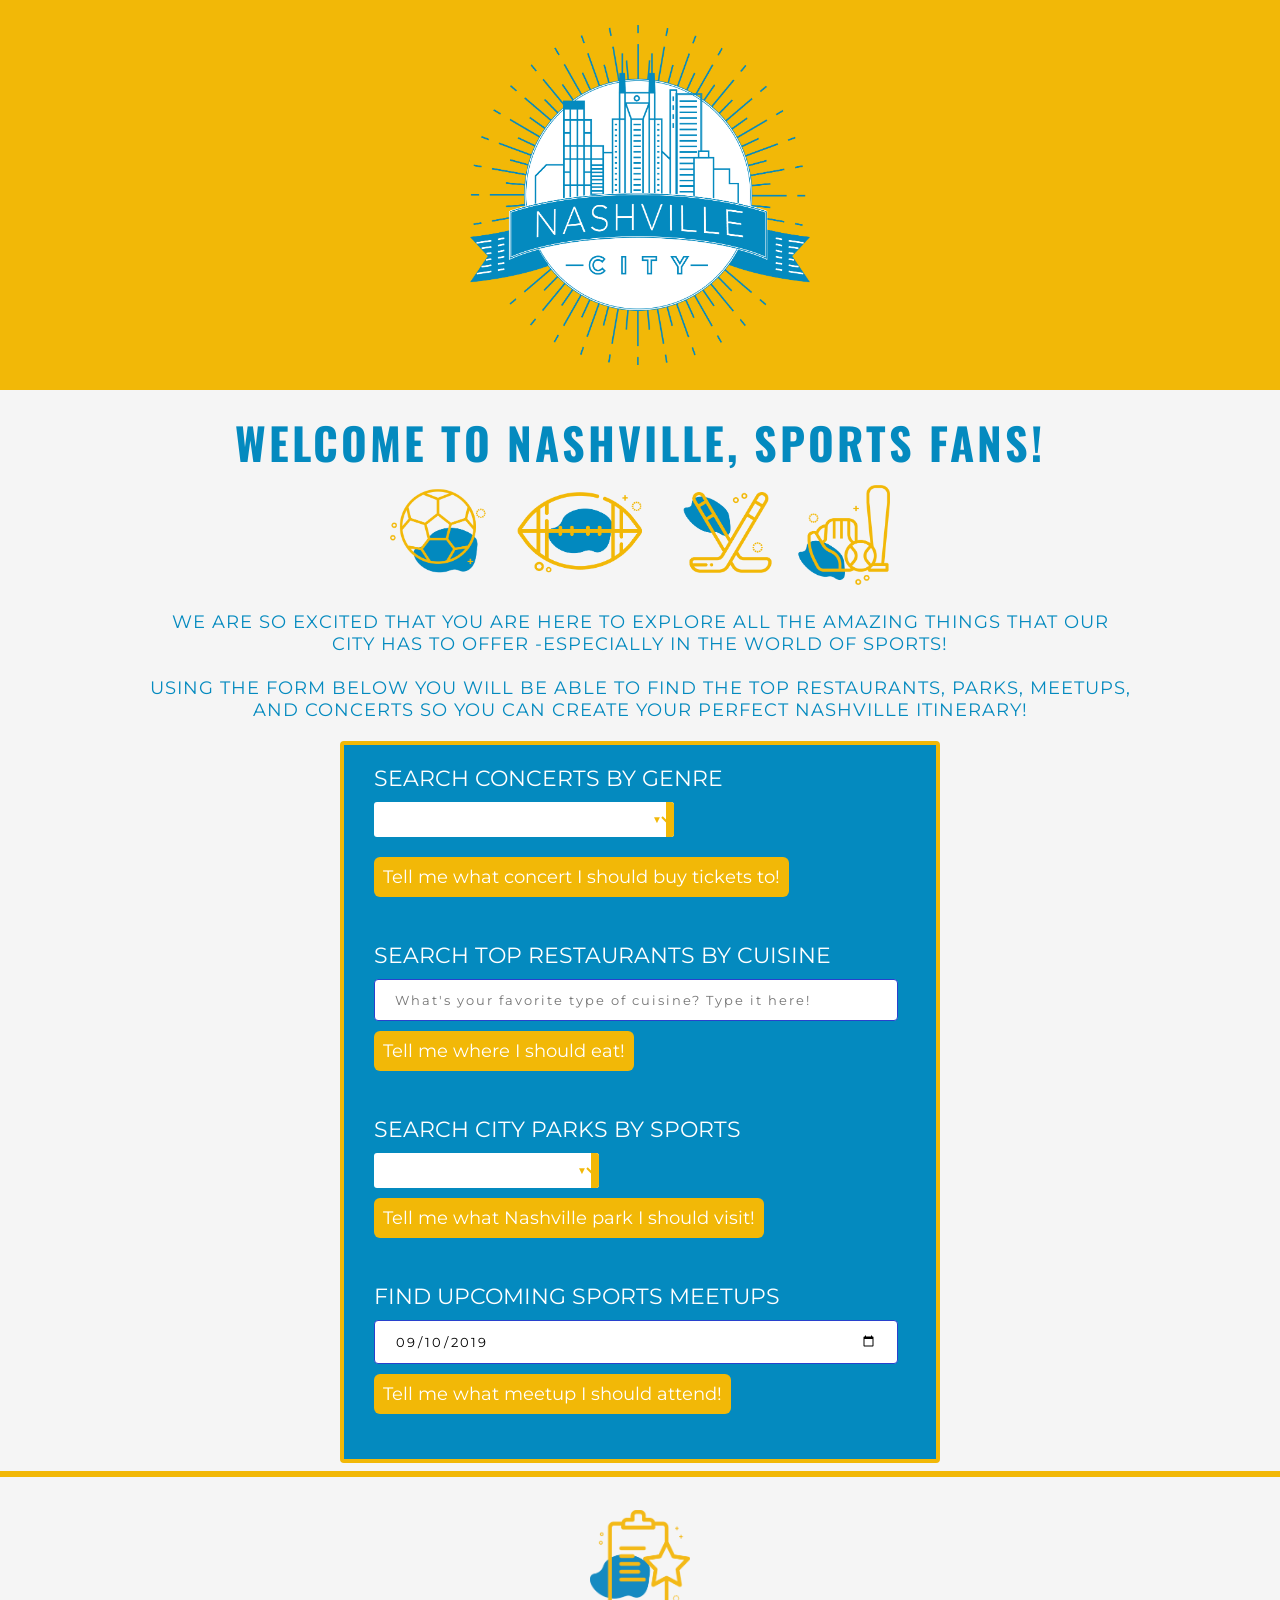
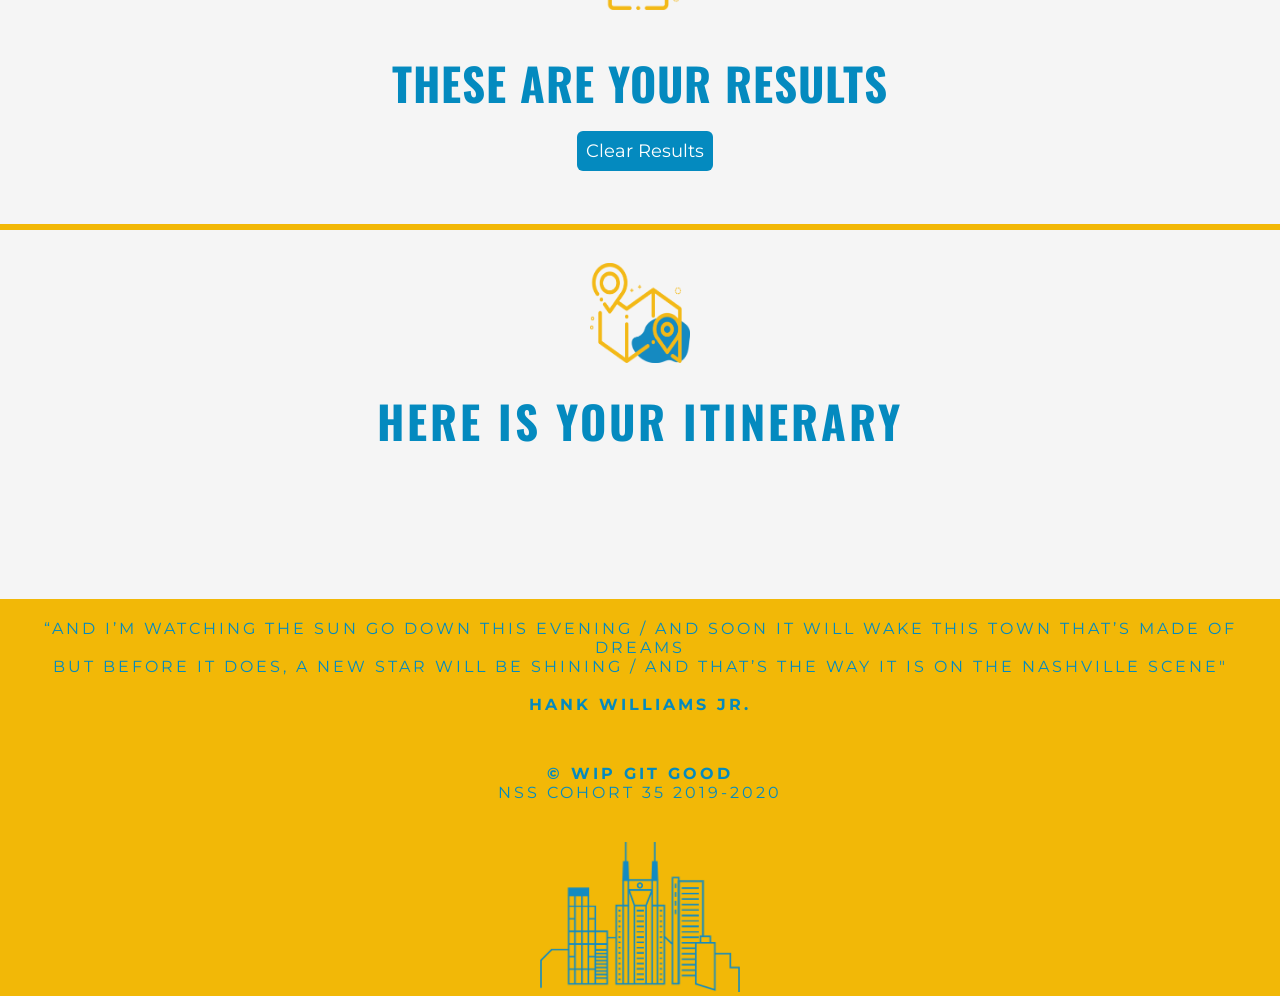
<file: src/index.html>
<!DOCTYPE html>
<html lang="en">

<head>
    <meta charset="UTF-8">
    <meta name="viewport" content="width=device-width, initial-scale=1.0">
    <meta http-equiv="X-UA-Compatible" content="ie=edge">
    <title>Find Your Way Around Nashville: Sports Style</title>
    <link rel="stylesheet" href="styles/main.css">
    <link href="https://fonts.googleapis.com/css?family=Montserrat|Oswald&display=swap" rel="stylesheet">
</head>

<body>
    <header>
        <div class="box">
            <img src="images/nashvilleimage.png" alt="nashvillesportslogo" height="340" width="340">
        </div>
        <div class="headerTitle">
            <h1>Welcome to Nashville, Sports Fans!</h1>
            <img src="images/sportsicons3.png" alt="sportsicons" height="100" width="500">
        </div>
    </header>
    <p class="introText">
        We are so excited that you are here to explore all the amazing things that our <br>city has to offer -especially in the world of sports! <br><br>Using the form below you will be able to find the top restaurants, parks, meetups, <br>and concerts
        so you can create your perfect Nashville Itinerary!
        </span>
        <section class="wrapper">
            <form>
                <fieldset>
                    <label for="concerts">Search concerts by genre</label>
                    <br>
                    <div class="custom-dropdown">
                        <select name="searchByGenre" class="searchByGenre" style="width:300px">
                        <option value="overall"></option>
                        <option value="Country">Country</option>
                        <option value="Pop">Pop</option>
                        <option value="Rock">Rock</option>
                        <option value="Metal">Metal</option>
                        <option value="Alternative Rock">Alternative Rock</option> 
                        <option value="Blues">Blues</option>   
                        <option value="Folk">Folk</option>
                        <option value="R&B">R&B</option>
                        <option value="Soul">Soul</option>
                    </select>
                    </div>
                    <br>
                    <button class="concertsButton" type="button">Tell me what concert I should buy tickets to!</button>
                </fieldset>
            </form>
            <form>
                <fieldset>
                    <label for="nashvilleRestaurants">Search top restaurants by cuisine</label>
                    <input type="text" name="restaurants" class="restaurantsInput" placeholder="What's your favorite type of cuisine? Type it here!">
                    <button class="restaurantsButton" type="button">Tell me where I should eat!</button>
                </fieldset>
            </form>
            <form>
                <fieldset>
                    <label for="parkFeatures">Search city parks by sports</label>
                    <br>
                    <div class="custom-dropdown">
                        <select class="text" name="parkFeatures" id="parkFeature">
                             <option value="overall"></option>
                              <option value="playground">🎠Playground</option>
                              <option value="dog_park">🐶Dog Park</option>
                              <option value="baseball_fields">⚾️Baseball Field</option>
                              <option value="basketball_courts">🏀Basketball Court</option>
                              <option value="volleyball">🏐Volleyball Court</option>
                              <option value="soccer_fields">⚽️Soccer Field</option>
                              <option value="football_multi_purpose_fields">🏈Football Field</option>
                              <option value="tennis_courts">🎾Tennis Court</option>
                              <option value="disc_golf">⛳️Disc Golf</option>
                              <option value="skate_park">⛸Skate Park</option>
                              <option value="swimming_pool">🏊🏽‍♂️Swimming Pool</option>
                              <option value="golf_course">🏌Golf Course</option>
                              <option value="walk_jog_paths">👟Greenway</option>
                              <option value="hiking_trails">👣Hiking Trail</option>
                              <option value="horse_trails">🐎Horse Trail</option>
                              <option value="mountain_bike_trails">🚲Mountain Bike Trail</option>
                  </select>
                    </div>
                    <br>
                    <button class="parksButton" type="button">Tell me what Nashville park I should visit!</button>
                </fieldset>
            </form>
            <form>
                <fieldset>
                    <label for="nashvilleMeetups">Find Upcoming Sports Meetups</label>
                    <input type="date" name="meetups" class="meetupsInput" placeholder="Select a date below to see what's happening in the world of meetups!">
                    <button class="meetupsButton" type="button">Tell me what meetup I should attend!</button>
                </fieldset>
            </form>
    </section>
    <hr>
    <div class="box2">
    <img src="images/results.png" alt="sportsicons" height="100" width="100">
    </div>
    <h2 class="resultsList">These are your results</h2>
    <article class ="resultsContainer">
        <button id="clearButton" type="button">Clear Results</button> 
        <section id="meetupsResults"></section>
        <section id="concertsResults"></section>
        <section id="restaurantsContainer"></section>
        <section id="parksContainer"></section>
    </article>
    <hr>
    <div class="box3">
            <img src="images/itinerary.png" alt="sportsicons" height="100" width="100">

            <h2 class="intineraryList">Here is Your Itinerary</p>
    <article class="itineraryContainer">
            <div id="meetupsItinerary"></div>
            <section id="parkItinerary"></section>
            <section id="concertItinerary"></section>
            <section id="restuarantItinerary"></section>
            
        </article>
    </div>
    <footer>
        <p class="footerQuote">“And I’m watching the sun go down this evening / And soon it will wake this town that’s made of dreams <br> But before it does, a new star will be shining / And that’s the way it is on the Nashville scene" <br>
            <br><strong>Hank Williams Jr.</strong></p>
        <p class="information"><strong>&copy; WIP GIT GOOD</strong> <br> NSS Cohort 35 2019-2020</p>
        <img src="images/skyline.png" alt="sportsicons" height="150" width="200">
    </footer>

</body>
<script src="scripts/parks.js"></script>
<script src="scripts/restaurants.js"></script>
<script src="scripts/concerts.js"></script>
<script src="scripts/meetups.js"></script>
</file>
<file: src/styles/main.css>
:root {
    --mainColor: #2841cd;
  }

* {
    margin: 0;
    padding: 0;
    box-sizing: border-box;
}


.box {
    background-color:#F2B807;
    max-width:100%;
    height:170px;
    text-align: center;
    padding-top: 25px;
    padding-bottom: 365px;
}

.box2 {
    max-width:100%;
    height: auto;
    text-align: center;
    padding-top: 25px;
    /* padding-bottom: 500px; */
}

.box3 {
    max-width:100%;
    height: auto;
    text-align: center;
    padding-top: 25px;
    /* padding-bottom: 500px; */
}


body {
    background-color: whitesmoke;
    margin: 0 auto;
}

footer {
    background-color: #F2B807;
    height: auto;
    color: #048ABF;
    text-align: center;
    font-family: 'Montserrat', sans-serif;
    
}

.footerQuote {
    padding-left: 20px;
    padding-right: 20px;
    margin-top: 45px;
    font-family: 'Montserrat', sans-serif;
}

.information {
    font-family: 'Montserrat', sans-serif;
}

h1 {
    font-family: 'Oswald';
    text-transform: uppercase;
    letter-spacing: 3px;
    padding-bottom: 10px;
}

p  {
    font-family: 'Oswald';
    text-transform: uppercase;
    letter-spacing: 3px;
    padding-bottom: 10px;
}

.headerTitle {
    padding-top: 20px;
    text-align: center;
    color: #048ABF;
    font-size: 22px;
    padding-bottom: 20px;
}

.introText {
    text-align: center;
    font-family: 'Montserrat', sans-serif;
    letter-spacing: 1px;
    padding-bottom: 20px;
    padding-left: 20px;
    padding-right: 20px;
    color: #048ABF;
    font-size: 18px;

}

.wrapper {
    background-color:#048ABF;
    width: 600px;
    padding-top: 20px;
    /* padding-bottom: 10px; */
    padding-left: 20px;
    padding-right: 20px;
    display: block;
    margin-left: auto;
    margin-right: auto;
    border-radius: 25px;
    border: 4px solid #F2B807;
    border-radius: 4px;
}

input {
    width: 95%;
    padding: 12px 20px;
    margin: 10px 0;
    box-sizing: border-box;
    border: 0.5px solid #2841cd;
    border-radius: 4px;
    font-family: 'Montserrat', sans-serif;
    text-decoration: none;
    letter-spacing: 2px;
    margin-left: 10px;
  }

  fieldset {
      border: 0px;
  }

  label {
    font-family: 'Montserrat', sans-serif;
    font-size: 22px;
    color: white;
    margin-left: 10px;
    text-transform: uppercase;
  }

 .parksButton {
  margin-bottom: 45px;
 background-color: #F2B807;
 padding: .5em;
 -moz-border-radius: 5px;
 -webkit-border-radius: 5px;
 border-radius: 6px;
 color: #fff;
 font-family: 'Montserrat', sans-serif;
 font-size: 18px;
 text-decoration: none;
 border: none;
 margin-left: 10px;
 }

 .restaurantsButton {
 margin-bottom: 20px;
margin-bottom: 45px;
 background-color: #F2B807;
 padding: .5em;
 -moz-border-radius: 5px;
 -webkit-border-radius: 5px;
 border-radius: 6px;
 color: #fff;
 font-family: 'Montserrat', sans-serif;
 font-size: 18px;
 text-decoration: none;
 border: none;
 margin-left: 10px;
 }

 .concertsButton {
 margin-bottom: 45px;
 margin-top: 10px;
 background-color: #F2B807;
 padding: .5em;
 -moz-border-radius: 5px;
 -webkit-border-radius: 5px;
 border-radius: 6px;
 color: #fff;
 font-family: 'Montserrat', sans-serif;
 font-size: 18px;
 text-decoration: none;
 border: none;
margin-left: 10px;
}

.meetupsButton {
    margin-bottom: 45px;
    background-color: #F2B807;
    padding: .5em;
    -moz-border-radius: 5px;
    -webkit-border-radius: 5px;
    border-radius: 6px;
    color: #fff;
    font-family: 'Montserrat', sans-serif;
    font-size: 18px;
    text-decoration: none;
    border: none;
    margin-left: 10px;
   }
   
.save_button {
margin-top: 20px;  
margin-bottom: 45px;
 background-color: #F2B807;
 padding: .5em;
 -moz-border-radius: 5px;
 -webkit-border-radius: 5px;
 border-radius: 6px;
 color: #fff;
 font-family: 'Montserrat', sans-serif;
 font-size: 18px;
 text-decoration: none;
 border: none;
 margin-left: 10px;
   }
.save_button_parks {
    margin-top: 20px;  
    margin-bottom: 45px;
     background-color: #F2B807;
     padding: .5em;
     -moz-border-radius: 5px;
     -webkit-border-radius: 5px;
     border-radius: 6px;
     color: #fff;
     font-family: 'Montserrat', sans-serif;
     font-size: 18px;
     text-decoration: none;
     border: none;
     margin-left: 10px;
       }

.save_button_restaurant {
    margin-top: 20px;  
    margin-bottom: 45px;
     background-color: #F2B807;
     padding: .5em;
     -moz-border-radius: 5px;
     -webkit-border-radius: 5px;
     border-radius: 6px;
     color: #fff;
     font-family: 'Montserrat', sans-serif;
     font-size: 18px;
     text-decoration: none;
     border: none;
     margin-left: 10px;
       }     

       #clearButton {
        margin-bottom: 45px;
       background-color: #048ABF;
       padding: .5em;
       -moz-border-radius: 5px;
       -webkit-border-radius: 5px;
       border-radius: 6px;
       color: #fff;
       font-family: 'Montserrat', sans-serif;
       font-size: 18px;
       text-decoration: none;
       border: none;
       margin-left: 10px;
       text-align: center;
       }
      
.resultsList {
    font-family: 'Oswald';
    text-transform: uppercase;
    letter-spacing: 1px;
    font-size: 45px;
    text-align: center;
    color: #048ABF;
    padding-top: 20px;
    padding-bottom: 15px;
    margin-top: 15px;

   }

.intineraryList {
    font-family: 'Oswald';
    text-transform: uppercase;
    letter-spacing: 3px;
    font-size: 45px;
    text-align:center;
    color: #048ABF;
    padding-top: 20px;
    padding-bottom: 15px;
   } 

hr {
    display: block;
    margin-top: 0.5em;
    margin-bottom: 0.5em;
    margin-left: auto;
    margin-right: auto;
    border-style: none;
    height: 6px;
    background-color: #F2B807;  
}

 .resultsContainer {
    font-family: 'Oswald';
    text-transform: none;
    letter-spacing: 1px;
    font-size: 20px;
    text-align:center;
    color: #048ABF; 
}

.itineraryContainer {
    margin-bottom: 45px;
}

/* .result--section {
    margin-left: 50px;
    margin-right:s 50px;
} */

h2 {
    font-family: 'Oswald';
    font-size: 30px;
    text-align:center;
    color: #048ABF; 
}

h3 {
    font-family: 'Montserrat', sans-serif;
    font-size: 20px;
    text-align:center;
    color: #048ABF; 
}

p {
    color: #048ABF;
    font-size: 12px;
    padding-bottom: 40px;
}

.footerQuote {
    padding-left: 20px;
    padding-right: 20px;
    padding-top: 20px;
    font-family: 'Montserrat', sans-serif;
    color: #048ABF;
    font-size: 16px;
}

.information {
    padding-top: 10px;
    font-family: 'Montserrat', sans-serif;
    font-size: 16px;
    
}

/* Custom dropdown */
.custom-dropdown {
    position: relative;
    display: inline-block;
    vertical-align: middle;
    margin: 10px; /* demo only */
}
  
.custom-dropdown select {
    background-color: white;
    color: #F2B807;
    font-size: inherit;
    padding: .5em;
    padding-right: 2.5em;	
    border: 0;
    margin: 0;
    border-radius: 3px;
    text-indent: 0.01px;
    text-overflow: '';
    -webkit-appearance: button; 
    /* hide default arrow in chrome OSX; */
  }
  
  .custom-dropdown::before,
  .custom-dropdown::after {
    content: "";
    position: absolute;
    pointer-events: none;
  }
  
  .custom-dropdown::after { /*  Custom dropdown arrow */
    content: "\25BC";
    height: 1em;
    font-size: .625em;
    line-height: 1;
    right: 1.2em;
    top: 50%;
    margin-top: -.5em;
  }
  
  .custom-dropdown::before { /*  Custom dropdown arrow cover */
    width: 0.5em;
    right: 0;
    top: 0;
    bottom: 0;
    border-radius: 0 3px 3px 0;
  }
  
  .custom-dropdown select[disabled] {
    color: #F2B807;
  }
  
  .custom-dropdown select[disabled]::after {
    color: #F2B807;
  }
  
  .custom-dropdown::before {
    background-color:#F2B807;
  }
  
  .custom-dropdown::after {
    color: #F2B807;
  }
</file>
